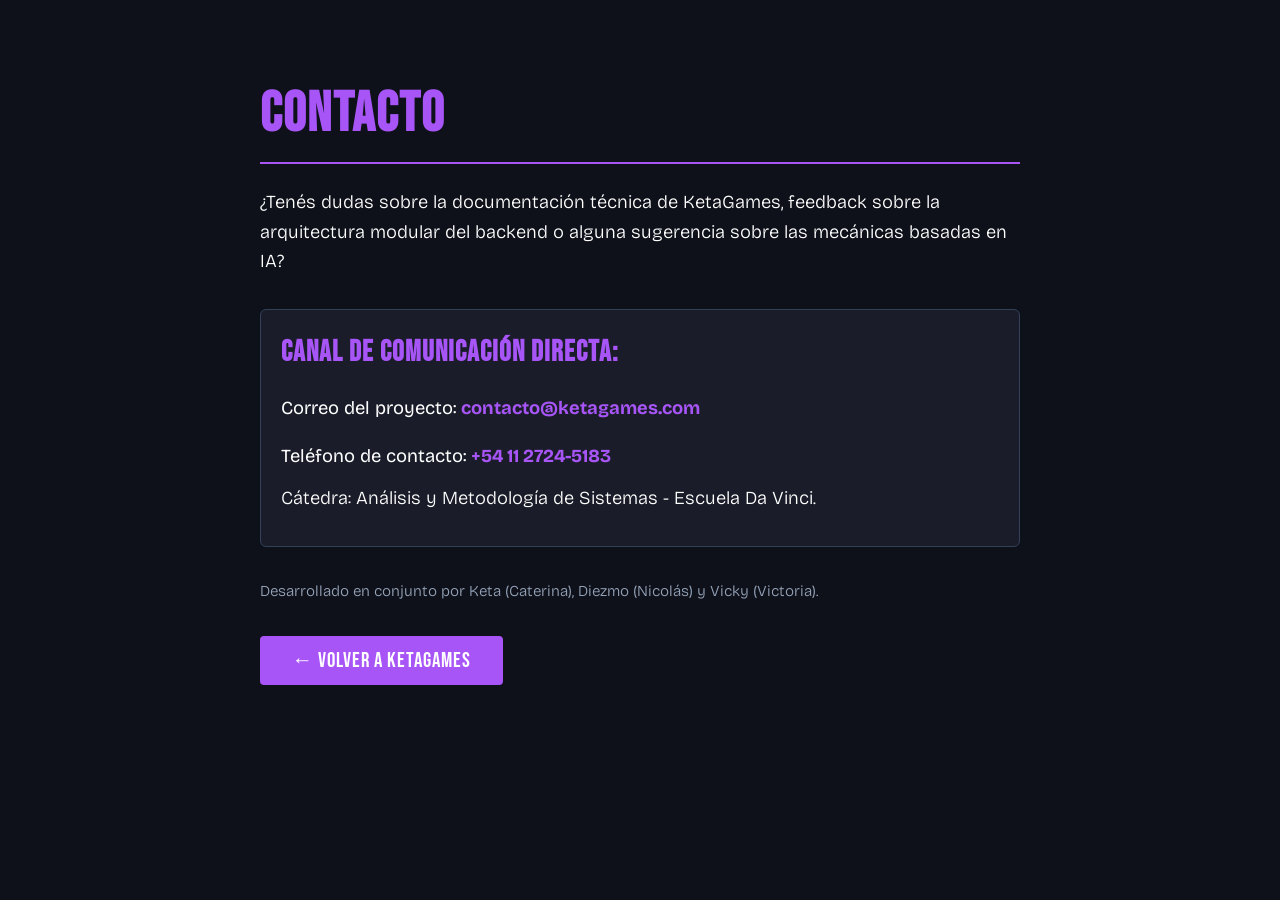
<file: vistas/contacto.html>
<!DOCTYPE html>
<html lang="es">
<head>
    <meta charset="UTF-8">
    <meta name="viewport" content="width=device-width, initial-scale=1.0">
    <title>Contacto - KetaGames</title>
    <link rel="preconnect" href="https://fonts.googleapis.com">
    <link rel="preconnect" href="https://fonts.gstatic.com" crossorigin>
    <link href="https://fonts.googleapis.com/css2?family=Bebas+Neue&family=Bricolage+Grotesque:opsz,wght@12..96,200..800&display=swap" rel="stylesheet">
    <style>
        body {
            background-color: #0f111a;
            color: white;
            font-family: 'Bricolage Grotesque', sans-serif;
            padding: 2rem 1.25rem;
            max-width: 800px;
            margin: 0 auto;
            line-height: 1.6;
            box-sizing: border-box;
        }
        h1 {
            font-family: 'Bebas Neue', sans-serif;
            color: #a855f7;
            font-size: clamp(2.2rem, 8vw, 3.5rem);
            letter-spacing: 2px;
            border-bottom: 2px solid #a855f7;
            padding-bottom: 0.2rem;
            margin-bottom: 1.5rem;
        }
        p {
            font-size: clamp(0.95rem, 2.5vw, 1.15rem);
            font-weight: 300;
        }
        .contact-box {
            background: #1a1d29;
            padding: 1.25rem;
            border-radius: 6px;
            margin: 2rem 0;
            border: 1px solid #334155;
        }
        .contact-box h3 {
            font-family: 'Bebas Neue', sans-serif;
            color: #a855f7;
            font-size: clamp(1.3rem, 4vw, 1.8rem);
            letter-spacing: 1px;
            margin-top: 0;
            margin-bottom: 0.8rem;
        }
        .contact-box p {
            margin-bottom: 0.8rem;
            font-weight: 400;
        }
        .contact-box strong { color: #a855f7; }
        .credit {
            color: #94a3b8;
            font-size: 0.95rem;
            font-weight: 300;
            margin-bottom: 2rem;
        }
        .btn-back {
            display: inline-block;
            background: #a855f7;
            color: white;
            font-family: 'Bebas Neue', sans-serif;
            font-size: 1.3rem;
            letter-spacing: 1px;
            padding: 0.5rem 2rem;
            text-decoration: none;
            border-radius: 4px;
        }
    </style>
</head>
<body>
    <h1>Contacto</h1>
    
    <p>¿Tenés dudas sobre la documentación técnica de KetaGames, feedback sobre la arquitectura modular del backend o alguna sugerencia sobre las mecánicas basadas en IA?</p>

    <div class="contact-box">
        <h3>Canal de comunicación directa:</h3>
        <p>Correo del proyecto: <strong>contacto@ketagames.com</strong></p>
        <p>Teléfono de contacto: <strong>+54 11 2724-5183</strong></p>
        <p style="margin-top:0; font-weight:300;">Cátedra: Análisis y Metodología de Sistemas - Escuela Da Vinci.</p>
    </div>

    <p class="credit">Desarrollado en conjunto por Keta (Caterina), Diezmo (Nicolás) y Vicky (Victoria).</p>

    <a href="{{ url_for('index') }}" class="btn-back">← Volver a KetaGames</a>
</body>
</html>
</file>
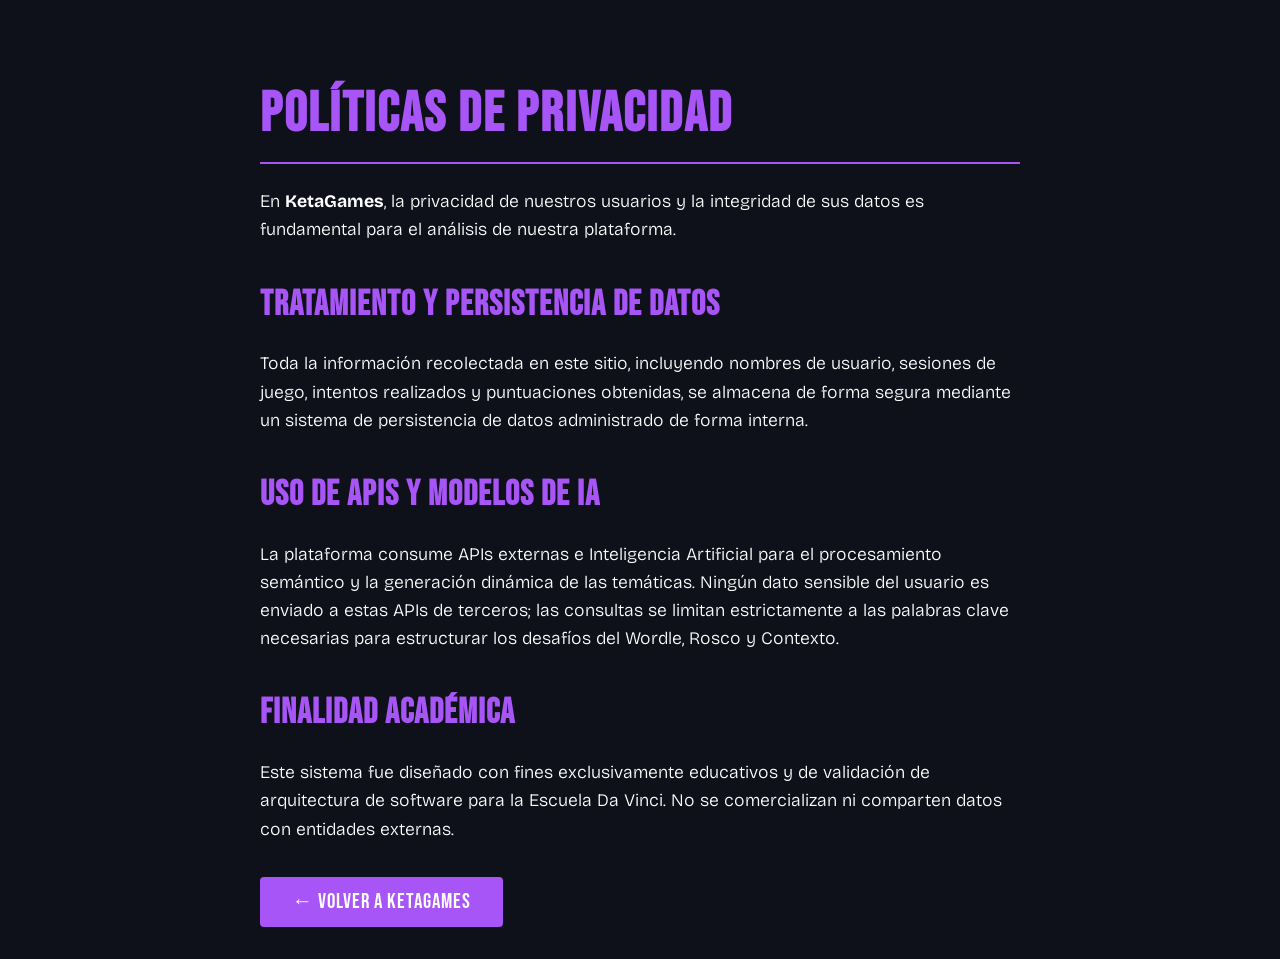
<file: vistas/privacidad.html>
<!DOCTYPE html>
<html lang="es">
<head>
    <meta charset="UTF-8">
    <meta name="viewport" content="width=device-width, initial-scale=1.0">
    <title>Políticas de Privacidad - KetaGames</title>
    <link rel="preconnect" href="https://fonts.googleapis.com">
    <link rel="preconnect" href="https://fonts.gstatic.com" crossorigin>
    <link href="https://fonts.googleapis.com/css2?family=Bebas+Neue&family=Bricolage+Grotesque:opsz,wght@12..96,200..800&display=swap" rel="stylesheet">
    <style>
        body {
            background-color: #0f111a;
            color: white;
            font-family: 'Bricolage Grotesque', sans-serif;
            padding: 2rem 1.25rem;
            max-width: 800px;
            margin: 0 auto;
            line-height: 1.6;
            box-sizing: border-box;
        }
        h1 {
            font-family: 'Bebas Neue', sans-serif;
            color: #a855f7;
            font-size: clamp(2rem, 8vw, 3.5rem);
            letter-spacing: 2px;
            border-bottom: 2px solid #a855f7;
            padding-bottom: 0.2rem;
            margin-bottom: 1.5rem;
        }
        h2 {
            font-family: 'Bebas Neue', sans-serif;
            color: #a855f7;
            font-size: clamp(1.4rem, 5vw, 2.2rem);
            letter-spacing: 1px;
            margin-top: 2rem;
            margin-bottom: 0.8rem;
        }
        p {
            font-weight: 300;
            font-size: clamp(0.95rem, 2.5vw, 1.1rem);
        }
        .btn-back {
            display: inline-block;
            background: #a855f7;
            color: white;
            font-family: 'Bebas Neue', sans-serif;
            font-size: 1.3rem;
            letter-spacing: 1px;
            padding: 0.5rem 2rem;
            text-decoration: none;
            border-radius: 4px;
            margin-top: 1rem;
        }
    </style>
</head>
<body>
    <h1>Políticas de Privacidad</h1>
    
    <p>En <strong>KetaGames</strong>, la privacidad de nuestros usuarios y la integridad de sus datos es fundamental para el análisis de nuestra plataforma.</p>

    <h2>Tratamiento y Persistencia de Datos</h2>
    <p>Toda la información recolectada en este sitio, incluyendo nombres de usuario, sesiones de juego, intentos realizados y puntuaciones obtenidas, se almacena de forma segura mediante un sistema de persistencia de datos administrado de forma interna.</p>
    
    <h2>Uso de APIs y Modelos de IA</h2>
    <p>La plataforma consume APIs externas e Inteligencia Artificial para el procesamiento semántico y la generación dinámica de las temáticas. Ningún dato sensible del usuario es enviado a estas APIs de terceros; las consultas se limitan estrictamente a las palabras clave necesarias para estructurar los desafíos del Wordle, Rosco y Contexto.</p>

    <h2>Finalidad Académica</h2>
    <p>Este sistema fue diseñado con fines exclusivamente educativos y de validación de arquitectura de software para la Escuela Da Vinci. No se comercializan ni comparten datos con entidades externas.</p>

    <a href="{{ url_for('index') }}" class="btn-back">← Volver a KetaGames</a>
</body>
</html>
</file>
